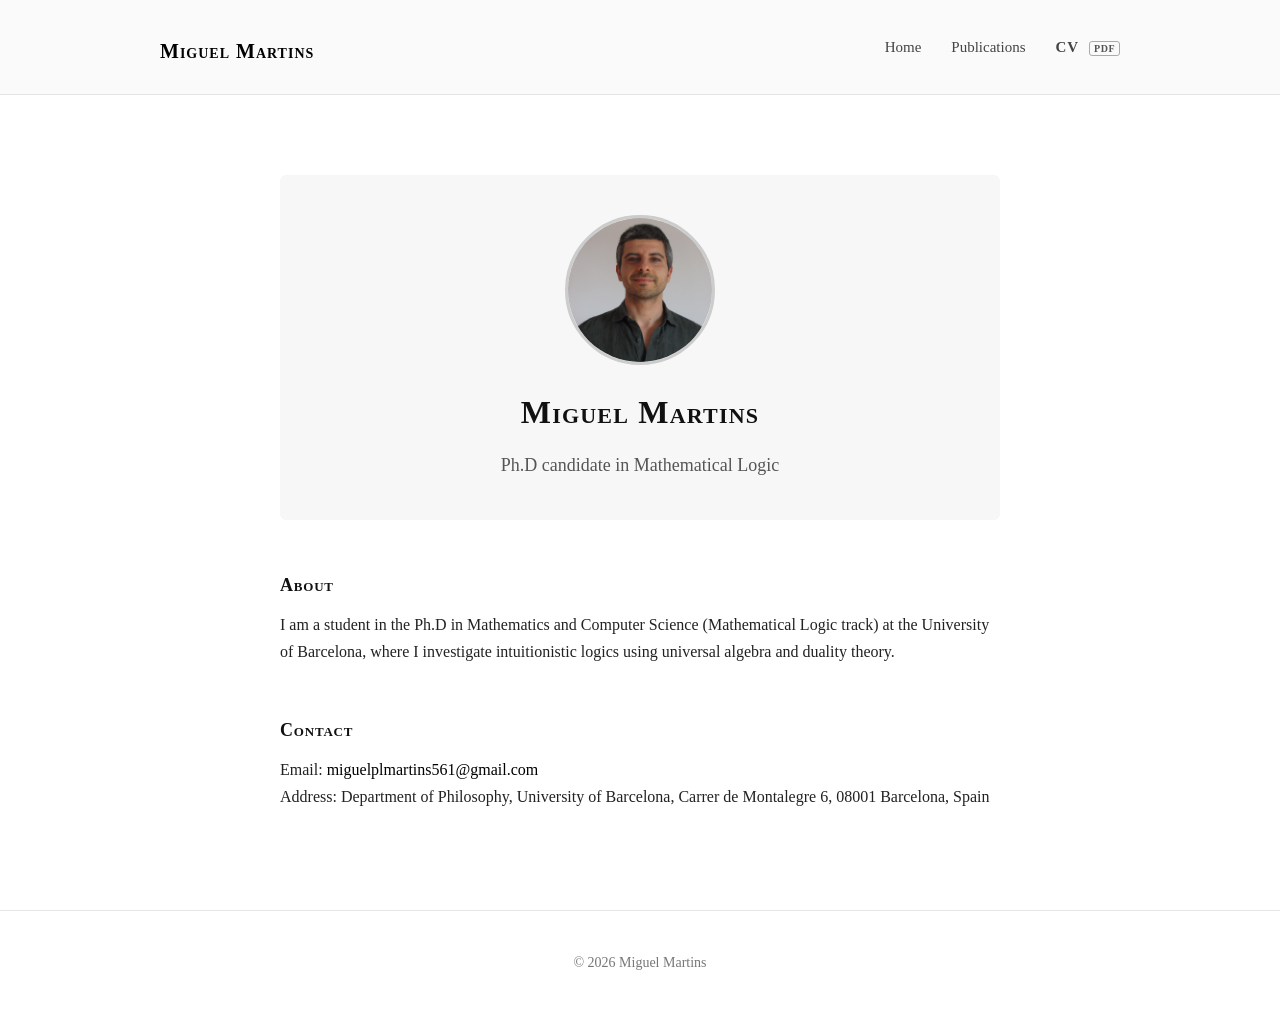
<file: index.html>
<!doctype html>
<html lang="en">
  <head>
    <meta charset="UTF-8" />
    <meta name="viewport" content="width=device-width, initial-scale=1.0" />
    <title>Miguel Martins</title>
    <link rel="stylesheet" href="styles.css" />
  </head>
  <body>
    <!-- HEADER / NAVIGATION -->
    <header class="site-header">
      <div class="nav-container">
        <h1 class="site-title"><a href="index.html">Miguel Martins</a></h1>
        <nav>
          <ul class="nav-links">
            <li><a href="index.html">Home</a></li>
            <li><a href="publications.html">Publications</a></li>
            <li>
              <a href="cv.pdf" download class="cv-link"
                >CV <span class="pdf-icon">PDF</span></a
              >
            </li>
          </ul>
        </nav>
      </div>
    </header>

    <!-- MAIN CONTENT -->
    <main>
      <!-- HERO SECTION -->
      <section class="hero">
        <img src="cvmiguel.jpg" alt="Miguel Martins" class="hero-img" />
        <h2>Miguel Martins</h2>
        <p>Ph.D candidate in Mathematical Logic</p>
      </section>

      <!-- ABOUT SECTION -->
      <section id="about">
        <h2>About</h2>
        <p>
          I am a student in the Ph.D in Mathematics and Computer Science
          (Mathematical Logic track) at the University of Barcelona, where I
          investigate intuitionistic logics using universal algebra and duality
          theory.
        </p>
      </section>

      <!-- CONTACT SECTION -->
      <section id="contact">
        <h2>Contact</h2>
        <p>
          Email:
          <a href="mailto:miguelplmartins561@gmail.com"
            >miguelplmartins561@gmail.com</a
          >
        </p>
        <p>
          Address: Department of Philosophy, University of Barcelona, Carrer de
          Montalegre 6, 08001 Barcelona, Spain
        </p>
      </section>
    </main>

    <!-- FOOTER -->
    <footer>
      <p>© 2026 Miguel Martins</p>
    </footer>
  </body>
</html>
</file>
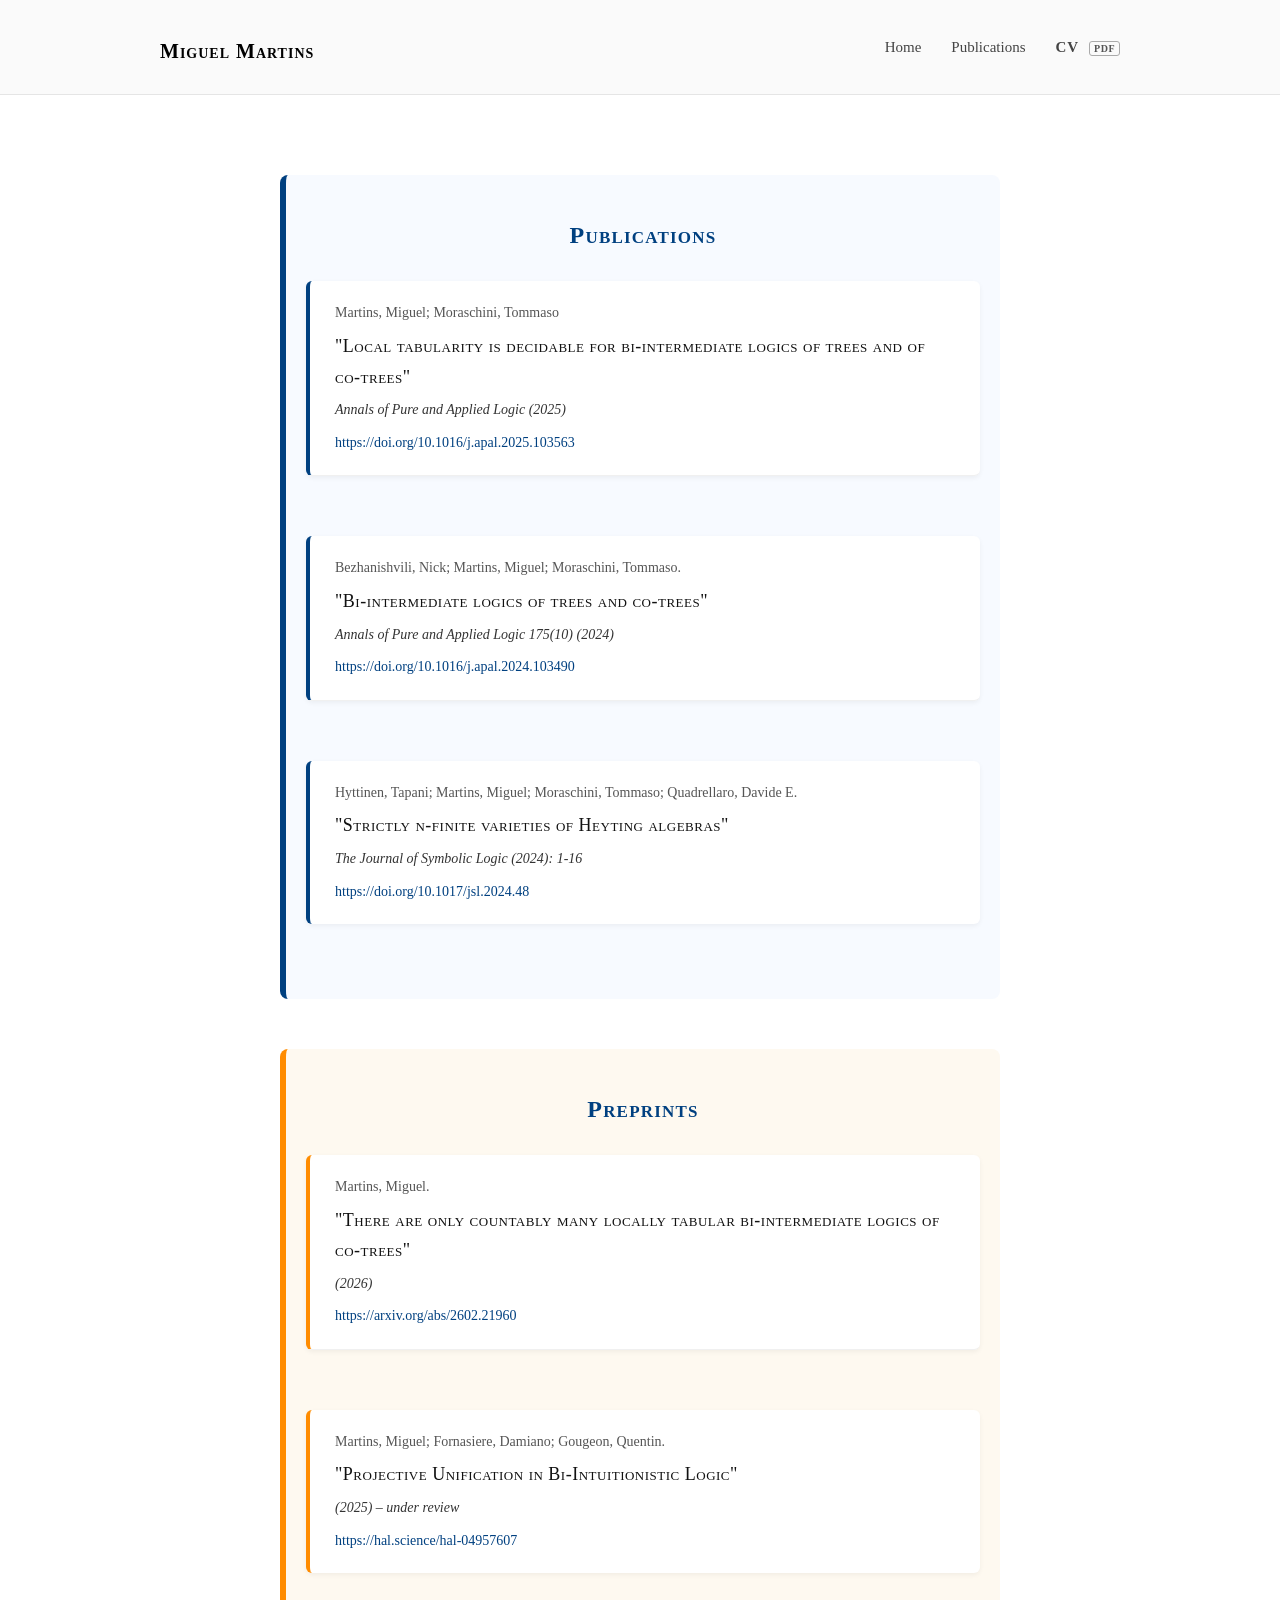
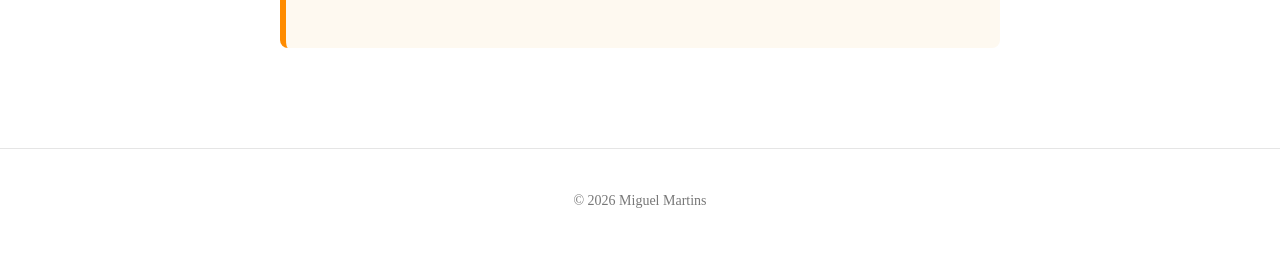
<file: publications.html>
<!doctype html>
<html lang="en">
  <head>
    <meta charset="UTF-8" />
    <meta name="viewport" content="width=device-width, initial-scale=1.0" />
    <title>Publications – Miguel Martins</title>
    <link rel="stylesheet" href="styles.css" />
  </head>
  <body>
    <!-- HEADER / NAVIGATION -->
    <header class="site-header">
      <div class="nav-container">
        <h1 class="site-title"><a href="index.html">Miguel Martins</a></h1>
        <nav>
          <ul class="nav-links">
            <li><a href="index.html">Home</a></li>
            <li><a href="publications.html">Publications</a></li>
            <li>
              <a href="cv.pdf" download class="cv-link"
                >CV <span class="pdf-icon">PDF</span></a
              >
            </li>
          </ul>
        </nav>
      </div>
    </header>

    <!-- MAIN CONTENT -->
    <main>
      <!-- ================= PUBLICATIONS ================= -->
      <section class="pub-section publications">
        <h2 class="section-title">Publications</h2>

        <div class="pub-list">
          <article class="publication">
            <p class="authors">Martins, Miguel; Moraschini, Tommaso</p>
            <h3 class="title">
              "Local tabularity is decidable for bi-intermediate logics of trees
              and of co-trees"
            </h3>
            <p class="journal">Annals of Pure and Applied Logic (2025)</p>
            <p class="doi">
              <a
                href="https://doi.org/10.1016/j.apal.2025.103563"
                target="_blank"
                rel="noopener"
                >https://doi.org/10.1016/j.apal.2025.103563</a
              >
            </p>
          </article>

          <article class="publication">
            <p class="authors">
              Bezhanishvili, Nick; Martins, Miguel; Moraschini, Tommaso.
            </p>
            <h3 class="title">
              "Bi-intermediate logics of trees and co-trees"
            </h3>
            <p class="journal">
              Annals of Pure and Applied Logic 175(10) (2024)
            </p>
            <p class="doi">
              <a
                href="https://doi.org/10.1016/j.apal.2024.103490"
                target="_blank"
                rel="noopener"
                >https://doi.org/10.1016/j.apal.2024.103490</a
              >
            </p>
          </article>

          <article class="publication">
            <p class="authors">
              Hyttinen, Tapani; Martins, Miguel; Moraschini, Tommaso;
              Quadrellaro, Davide E.
            </p>
            <h3 class="title">
              "Strictly n-finite varieties of Heyting algebras"
            </h3>
            <p class="journal">The Journal of Symbolic Logic (2024): 1-16</p>
            <p class="doi">
              <a
                href="https://doi.org/10.1017/jsl.2024.48"
                target="_blank"
                rel="noopener"
                >https://doi.org/10.1017/jsl.2024.48</a
              >
            </p>
          </article>
        </div>
      </section>

      <!-- ================= PREPRINTS ================= -->
      <section class="pub-section preprints">
        <h2 class="section-title">Preprints</h2>

        <div class="pub-list">
          <article class="publication">
            <p class="authors">Martins, Miguel.</p>
            <h3 class="title">
              "There are only countably many locally tabular bi-intermediate
              logics of co-trees"
            </h3>
            <p class="journal">(2026)</p>
            <p class="doi">
              <a
                href="https://arxiv.org/abs/2602.21960"
                target="_blank"
                rel="noopener"
                >https://arxiv.org/abs/2602.21960</a
              >
            </p>
          </article>

          <article class="publication">
            <p class="authors">
              Martins, Miguel; Fornasiere, Damiano; Gougeon, Quentin.
            </p>
            <h3 class="title">
              "Projective Unification in Bi-Intuitionistic Logic"
            </h3>
            <p class="journal">(2025) – under review</p>
            <p class="doi">
              <a
                href="https://hal.science/hal-04957607"
                target="_blank"
                rel="noopener"
                >https://hal.science/hal-04957607</a
              >
            </p>
          </article>
        </div>
      </section>
    </main>

    <!-- FOOTER -->
    <footer>
      <p>© 2026 Miguel Martins</p>
    </footer>
  </body>
</html>
</file>
<file: styles.css>
/* ============================= */
/* RESET & BODY */
/* ============================= */
* {
  margin: 0;
  padding: 0;
  box-sizing: border-box;
}

body {
  font-family: "Georgia", "Garamond", "Times New Roman", serif;
  background-color: #ffffff;
  color: #222;
  line-height: 1.7;
}

a {
  color: #000;
  text-decoration: none;
  position: relative;
}

main {
  max-width: 760px;
  margin: 80px auto;
  padding: 0 20px;
}

/* ============================= */
/* HEADER / NAVIGATION */
/* ============================= */
.site-header {
  border-bottom: 1px solid #e5e5e5;
  padding: 20px 0;
  background-color: #fafafa;
}

.nav-container {
  max-width: 1000px;
  margin: 0 auto;
  padding: 0 20px;
  display: flex;
  justify-content: space-between;
  align-items: center;
  flex-wrap: wrap;
  gap: 15px;
}

.site-title a {
  font-variant: small-caps;
  letter-spacing: 1px;
  font-size: 20px;
  font-weight: bold;
}

.nav-links {
  list-style: none;
  display: flex;
  gap: 30px;
}

.nav-links a {
  font-size: 15px;
  color: #444;
  font-weight: 400;
  position: relative;
}

/* Hover underline */
.nav-links a::after {
  content: "";
  position: absolute;
  left: 0;
  bottom: -2px;
  width: 0%;
  height: 1px;
  background-color: #000;
  transition: width 0.3s ease;
}

.nav-links a:hover::after {
  width: 100%;
}

.nav-links a:hover {
  color: #000;
}

/* Highlight CV link */
.nav-links a[href$=".pdf"],
.cv-link {
  font-weight: 600;
  font-variant: small-caps;
  letter-spacing: 0.8px;
}

.pdf-icon {
  font-size: 10px;
  margin-left: 6px;
  border: 1px solid #aaa;
  padding: 1px 4px;
  border-radius: 3px;
  letter-spacing: 0.5px;
  color: #555;
}

/* ============================= */
/* MOBILE NAVIGATION */
/* ============================= */
@media (max-width: 700px) {
  .nav-container {
    flex-direction: column;
    align-items: center;
  }

  .nav-links {
    flex-direction: column;
    gap: 10px;
    align-items: center;
  }
}

/* ============================= */
/* HERO SECTION */
/* ============================= */
.hero {
  margin-top: 60px;
  text-align: center;
  padding: 40px 20px;
  background-color: #f7f7f7;
  border-radius: 6px;
}

/* HERO IMAGE */
.hero-img {
  width: 150px; /* adjust size */
  height: 150px; /* make square */
  border-radius: 50%; /* circular image */
  object-fit: cover; /* crop nicely */
  display: block;
  margin: 0 auto 20px; /* center above name, add spacing */
  border: 3px solid #ccc; /* optional subtle border */
}

.hero h2 {
  font-size: 32px;
  font-variant: small-caps;
  letter-spacing: 1.2px;
  margin-bottom: 10px;
}

.hero p {
  color: #555;
  font-size: 18px;
}

/* ============================= */
/* SECTIONS & HEADINGS */
/* ============================= */
h2 {
  font-variant: small-caps;
  letter-spacing: 0.8px;
  font-size: 18px;
  margin-bottom: 10px;
  color: #111;
}

section {
  margin-bottom: 50px;
}

/* ============================= */
/* PUBLICATIONS PAGE */
/* ============================= */
.page-title {
  font-size: 28px;
  font-variant: small-caps;
  letter-spacing: 1.2px;
  margin-bottom: 40px;
  text-align: center;
}

.publication {
  margin-bottom: 35px;
  padding-bottom: 20px;
  border-bottom: 1px solid #f0f0f0;
}

.publication:last-child {
  border-bottom: none;
}

.publication h3 {
  font-size: 18px;
  font-variant: small-caps;
  letter-spacing: 0.5px;
  margin-bottom: 5px;
  font-weight: normal;
}

.pub-meta {
  font-size: 14px;
  color: #666;
  margin-bottom: 10px;
}

.abstract {
  font-size: 15px;
  color: #333;
  line-height: 1.6;
}

/* ============================= */
/* FOOTER */
/* ============================= */
footer {
  margin-top: 100px;
  padding: 40px 20px;
  border-top: 1px solid #e5e5e5;
  text-align: center;
  font-size: 14px;
  color: #777;
}

/* ============================= */
/* PUBLICATIONS / PREPRINTS MODERN STYLE */
/* ============================= */
.pub-section {
  padding: 40px 20px;
  border-radius: 8px;
  margin-bottom: 50px;
}

.publications {
  background-color: #f7faff; /* subtle blue for published papers */
  border-left: 6px solid #004080; /* blue accent */
}

.preprints {
  background-color: #fef9f0; /* subtle warm tone for preprints */
  border-left: 6px solid #ff8c00; /* orange accent */
}

.section-title {
  font-size: 24px;
  font-variant: small-caps;
  letter-spacing: 1.2px;
  margin-bottom: 25px;
  text-align: center;
  color: #004080; /* publications header color */
}

.pub-list {
  display: flex;
  flex-direction: column;
  gap: 25px;
}

.publication {
  background-color: #fff;
  border-left: 4px solid #004080;
  padding: 20px 25px;
  border-radius: 6px;
  box-shadow: 0 2px 5px rgba(0, 0, 0, 0.05);
  transition: transform 0.2s ease;
}

.preprints .publication {
  border-left-color: #ff8c00;
}

.publication:hover {
  transform: translateY(-3px);
}

.publication .authors {
  font-size: 14px;
  color: #555;
  margin-bottom: 6px;
}

.publication .title {
  font-size: 18px;
  font-variant: small-caps;
  letter-spacing: 0.5px;
  margin-bottom: 6px;
  color: #111;
}

.publication .journal {
  font-size: 14px;
  font-style: italic;
  color: #333;
  margin-bottom: 6px;
}

.publication .doi a {
  font-size: 14px;
  color: #004080;
  word-break: break-word;
}

.publication .doi a:hover {
  text-decoration: underline;
}

/* Responsive: stack properly on mobile */
@media (max-width: 700px) {
  .pub-list {
    flex-direction: column;
  }
}
</file>
